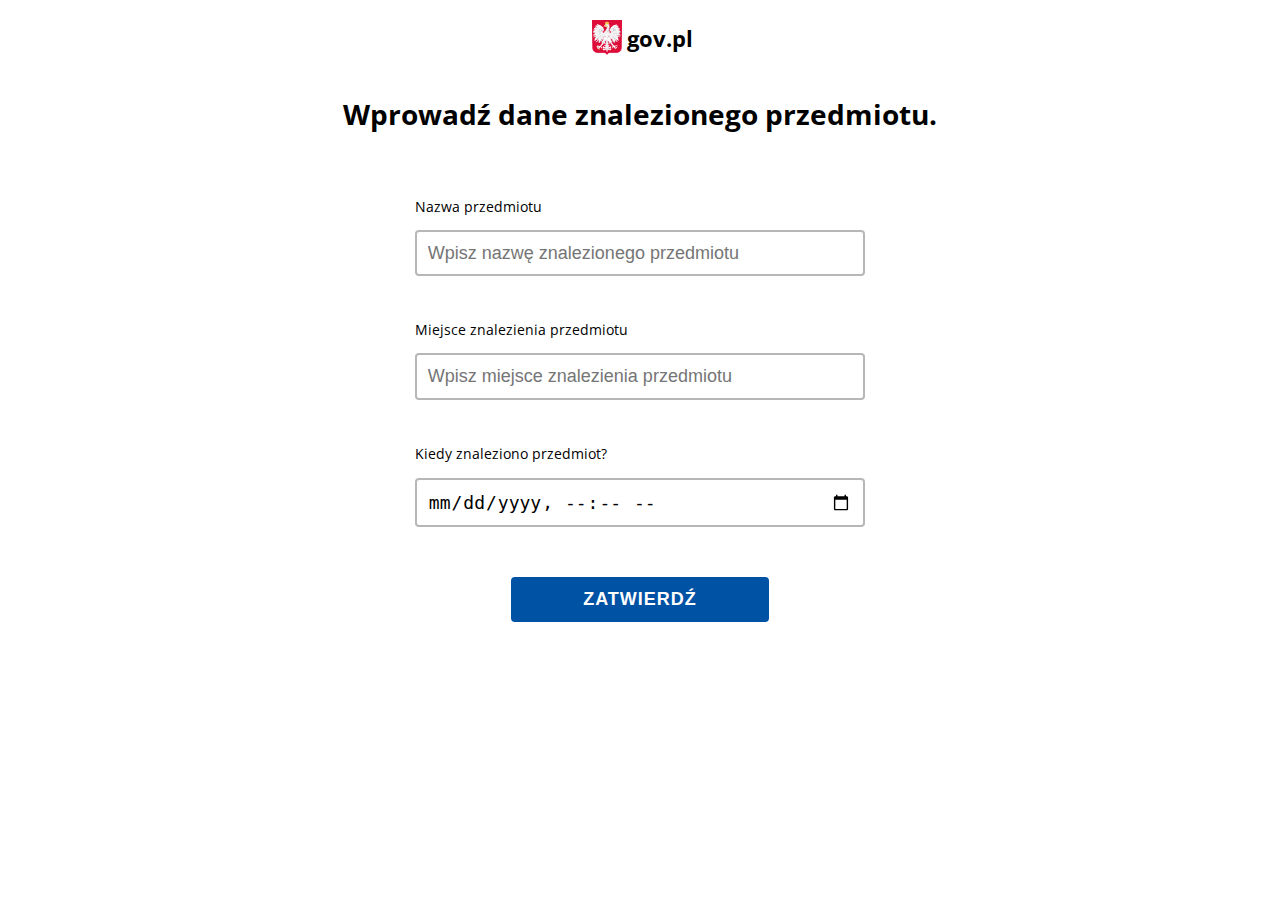
<file: frontend/index.html>
<!DOCTYPE html>
<html lang="pl">

<head>
    <meta charset="UTF-8">
    <meta name="viewport" content="width=device-width, initial-scale=1.0">
    <title>Przedmioty znalezione - formularz</title>
    <link rel="preconnect" href="https://fonts.googleapis.com">
    <link rel="preconnect" href="https://fonts.gstatic.com" crossorigin>
    <link href="https://fonts.googleapis.com/css2?family=Open+Sans:ital,wght@0,300..800;1,300..800&display=swap"
        rel="stylesheet">
    <link rel="shortcut icon" href="./img/favicon.png" type="image/x-icon">
    <link rel="stylesheet" href="./css/main.css">
</head>

<body>
    <div class="header">
        <img src="./img/herb.png" alt="Herb Polski" class="header__img">
        <p class="header__paragraph">gov.pl</p>
    </div>
    <div class="container wrapper">
        <h2 class="container__header">Wprowadź dane znalezionego przedmiotu.</h2>

        <form action="" class="container-form">

            <div class="container-form__box">
                <label for="nazwa" class="container-form__box--label">Nazwa przedmiotu</label>
                <input type="text" name="" id="nazwa" placeholder="Wpisz nazwę znalezionego przedmiotu"
                    class="container-form__box--input" required>
            </div>
            <div class="container-form__box">
                <label for="nazwa" class="container-form__box--label">Miejsce znalezienia przedmiotu</label>
                <input type="text" name="" id="nazwa" placeholder="Wpisz miejsce znalezienia przedmiotu"
                    class="container-form__box--input" required>
            </div>
            <div class="container-form__box">
                <label for="nazwa" class="container-form__box--label">Kiedy znaleziono przedmiot?</label>
                <input type="datetime-local" name="" id="nazwa" placeholder="Wpisz kiedy przedmiot został znaleziony"
                    class="container-form__box--input" required>
            </div>
            <button type="submit" class="container-form__btn">Zatwierdź</button>


        </form>

    </div>

    <script src="./js/script.js"></script>
</body>

</html>
</file>
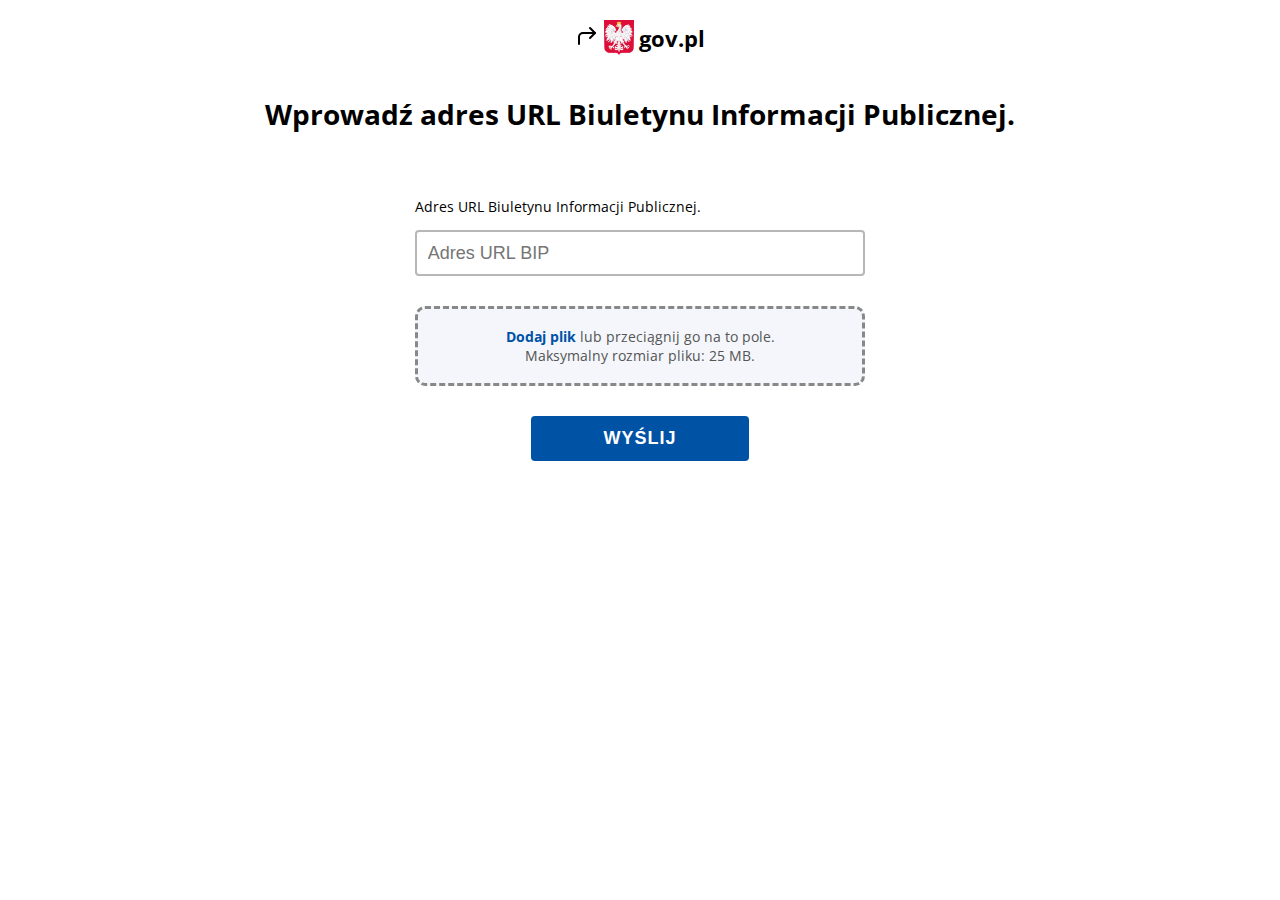
<file: frontend/fetch.html>
<!DOCTYPE html>
<html lang="pl">
<head>
    <meta charset="UTF-8">
    <meta name="viewport" content="width=device-width, initial-scale=1.0">
    <title>Przedmioty znalezione - formularz</title>
    <link rel="preconnect" href="https://fonts.googleapis.com">
    <link rel="preconnect" href="https://fonts.gstatic.com" crossorigin>
    <link href="https://fonts.googleapis.com/css2?family=Open+Sans:ital,wght@0,300..800;1,300..800&display=swap" rel="stylesheet">
    <link rel="shortcut icon" href="./img/favicon.png" type="image/x-icon">
    <link rel="stylesheet" href="./css/fetch.css">
</head>
<body>
    <div class="header">
        <a href="index.html" class="nav-right"><img src="./img/arrow_right.svg" alt=""></a>
        <img src="./img/herb.png" alt="Herb Polski" class="header__img">
        <p class="header__paragraph">gov.pl</p>
    </div>
    <div class="container wrapper">
        <h2 class="container__header">Wprowadź adres URL Biuletynu Informacji Publicznej.</h2>

        <form id="ocr-form" class="container-form">
            <div class="container-form__box">
                <label for="image-url" class="container-form__box--label">Adres URL Biuletynu Informacji Publicznej.</label>
                <input type="url" id="image-url" placeholder="Adres URL BIP" class="container-form__box--input">
            </div>

            <div class="drag-zone">
                <p class="drag-zone__paragraph"><span><label for="new-file" class="add-file">Dodaj plik</label><input type="file" accept="image/png" id="new-file" class="new-file"> lub przeciągnij go na to pole.</p>
                <p class="drag-zone__paragraph">Maksymalny rozmiar pliku: 25 MB.</p>
            </div>
            <ul class="file-list"></ul>

            <button type="submit" class="container-form__btn">Wyślij</button>
            <p class="status" id="status">

            </p>
            <p class="response" id="response"></p>
        </form>
    </div>

    <script src="./js/script.js"></script>
</body>
</html>
</file>
<file: frontend/css/main.css>
* {
	margin: 0;
	padding: 0;
	box-sizing: border-box;
}

html {
	font-size: 62.5%;
}

body {
	font-family: 'Open Sans', sans-serif;
}

.header {
	margin: 2rem 0 1rem 0;
	display: flex;
	justify-content: center;
	align-items: center;
}

.nav-right {
	position: absolute;
  padding: 20px;
	width: 20px;
	height: 20px;
	right: 20px;
	z-index: 1000;
}

.header__img {
	margin: 0 0.5rem;
	max-width: 3rem;
}
.header__paragraph {
	font-size: 2.2rem;
	font-weight: bold;
}

.wrapper {
	max-width: 1200px;
	margin: 0 auto;
}

.container {
	text-align: center;
	padding: 2em;
}
.container__header {
	font-size: 2.4rem;
	margin: 0 0 5rem;
	text-align: left;
}
.container-form__box {
	display: grid;
	grid-template-columns: 1fr;
	grid-template-rows: repeat(2, 1fr);
	max-width: 450px;
	margin: 0 auto 3rem;
}
.container-form__box--label {
	text-align: left;
	align-self: center;
	font-size: 1.2rem;
}
.container-form__box--input {
	padding: 0.8rem;
	border: 1px solid #b7b7b7;
	border-radius: 4px;
	outline: none;
	font-size: 1.4rem;
	transition: border 0.2s, padding 0.2s;
	border: 2px solid #b7b7b7;
	padding: 0.4rem;
}
.container-form__box--input:focus {
	padding: 0.4rem;
	border: 2px solid #0052a5;
}
.container-form__btn {
	margin-top: 1rem;
	padding: 1.2rem 5em;
	border: none;
	border-radius: 4px;
	outline: none;
	color: #fff;
	background-color: #0052a5;
	text-transform: uppercase;
	font-size: 1.6rem;
	font-weight: bold;
	letter-spacing: 1px;
	transition: background-color 0.2s;
}
.container-form__btn:hover {
	cursor: pointer;
	background-color: #0075e2;
}

.response {
	margin-top: 3rem;
	font-size: 1.6rem;
	text-wrap: auto;
}

@media (min-width: 500px) {
	.header {
		position: relative;
		margin: 2rem 0 2rem 0;
	}
	.container__header {
		font-size: 2.8rem;
		text-align: center;
	}
	.container-form {
		text-align: center;
	}
	.container-form__box--label {
		text-align: left;
		align-self: center;
		font-size: 1.4rem;
	}
	.container-form__box--input {
		padding: 0.6em;
		font-size: 1.8rem;
	}
	.container-form__box--input:focus {
		padding: 0.6em;
		border: 2px solid #0052a5;
	}
	.container-form__btn {
		margin-top: 2rem;
		padding: 1.2rem 4em;
		font-size: 1.8rem;
	}
}
.drag-zone {
	display: flex;
	flex-direction: column;
	border: 3px dashed #888;
	border-radius: 10px;
	text-align: center;
	color: #555;
	font-size: 18px;
	background-color: #f4f6fb;
	transition: 0.2s;
}

.drag-zone.over {
	background-color: #e0ffe0;
	border-color: #28a745;
	color: #28a745;
} /*# sourceMappingURL=main.css.map */
</file>
<file: frontend/css/fetch.css>
* {
  margin: 0;
  padding: 0;
  box-sizing: border-box;
}

html {
  font-size: 62.5%;
}

body {
  font-family: "Open Sans", sans-serif;
}

.header {
  margin: 2rem 0 1rem 0;
  display: flex;
  justify-content: center;
  align-items: center;
}
.header__img {
  margin: 0 0.5rem;
  max-width: 3rem;
}
.header__paragraph {
  font-size: 2.2rem;
  font-weight: bold;
}

.wrapper {
  max-width: 1200px;
  margin: 0 auto;
}

.container {
  text-align: center;
  padding: 2em;
}
.container__header {
  font-size: 2.4rem;
  margin: 0 0 5rem;
  text-align: left;
}
.container-form__box {
  display: grid;
  grid-template-columns: 1fr;
  grid-template-rows: repeat(2, 1fr);
  max-width: 450px;
  margin: 0 auto 3rem;
}
.container-form__box--label {
  text-align: left;
  align-self: center;
  font-size: 1.2rem;
}
.container-form__box--input {
  border: 1px solid #b7b7b7;
  border-radius: 4px;
  outline: none;
  font-size: 1.4rem;
  transition: border 0.2s, padding 0.2s;
  border: 2px solid #b7b7b7;
  padding: 0.4rem;
}
.container-form__box--input:focus {
  padding: 0.4rem;
  border: 2px solid #0052a5;
}
.container-form__btn {
  margin-top: 1rem;
  padding: 1.2rem 5em;
  border: none;
  border-radius: 4px;
  outline: none;
  color: #fff;
  background-color: #0052a5;
  text-transform: uppercase;
  font-size: 1.6rem;
  font-weight: bold;
  letter-spacing: 1px;
  transition: background-color 0.2s;
}
.container-form__btn:hover {
  cursor: pointer;
  background-color: #0075e2;
}

.drag-zone {
  padding: 1em 2em;
  margin: 0 auto;
  display: flex;
  flex-direction: column;
  border: 3px dashed #888;
  border-radius: 10px;
  text-align: center;
  color: #555;
  font-size: 18px;
  background-color: #f4f6fb;
  transition: 0.2s;
}
.drag-zone__paragraph {
  font-size: 1.4rem;
}

.drag-zone.over {
  border-color: #0069dd;
}

.file-list {
  margin: 1rem 0 1rem 0;
  font-size: 1.4rem;
  list-style: none;
}

.new-file {
  display: none;
}

.add-file {
  cursor: pointer;
  color: #0052a5;
  font-weight: bold;
}

@media (min-width: 500px) {
  .header {
    position: relative;
    margin: 2rem 0 2rem 0;
  }
  .container__header {
    font-size: 2.8rem;
    text-align: center;
  }
  .container-form {
    text-align: center;
  }
  .container-form__box--label {
    text-align: left;
    align-self: center;
    font-size: 1.4rem;
  }
  .container-form__box--input {
    padding: 0.6em;
    font-size: 1.8rem;
  }
  .container-form__box--input:focus {
    padding: 0.6em;
    border: 2px solid #0052a5;
  }
  .container-form__btn {
    margin-top: 2rem;
    padding: 1.2rem 4em;
    font-size: 1.8rem;
  }
  .drag-zone {
    max-width: 450px;
    margin: 0 auto;
  }
}/*# sourceMappingURL=fetch.css.map */
</file>
